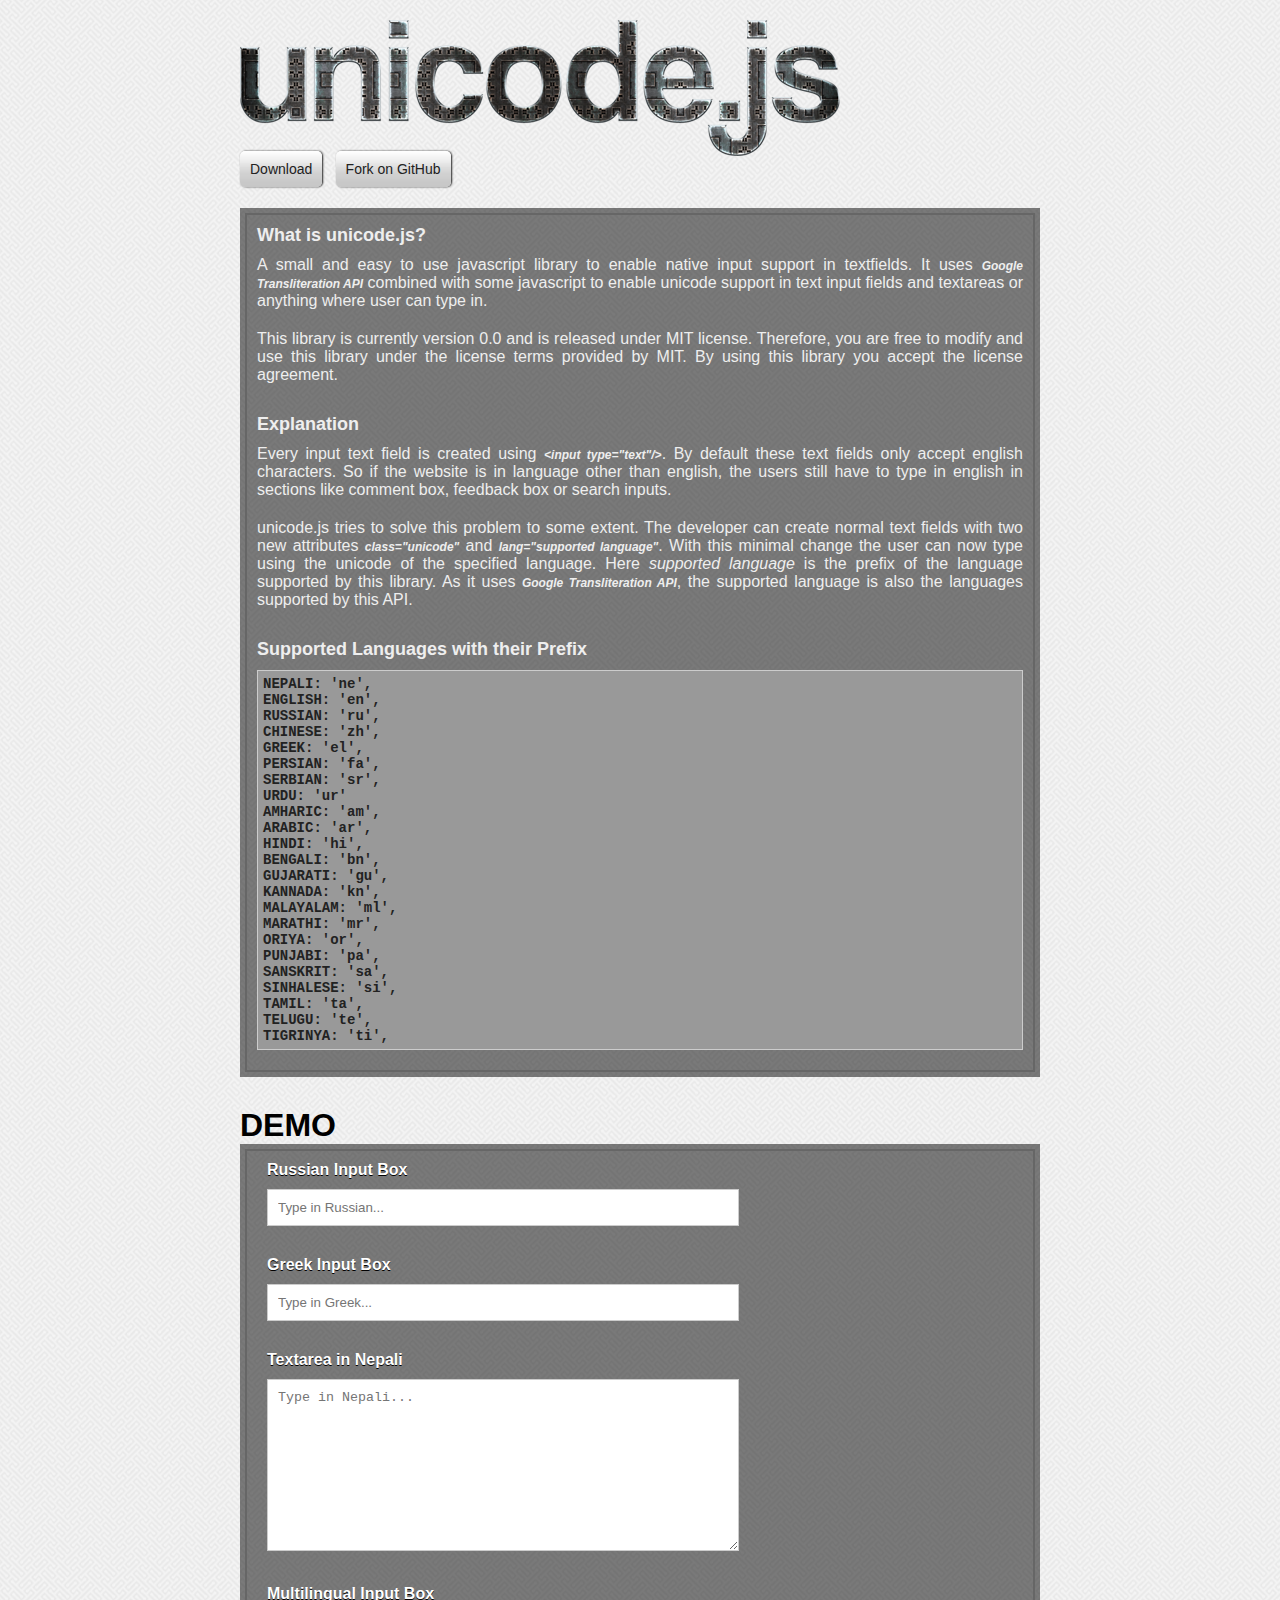
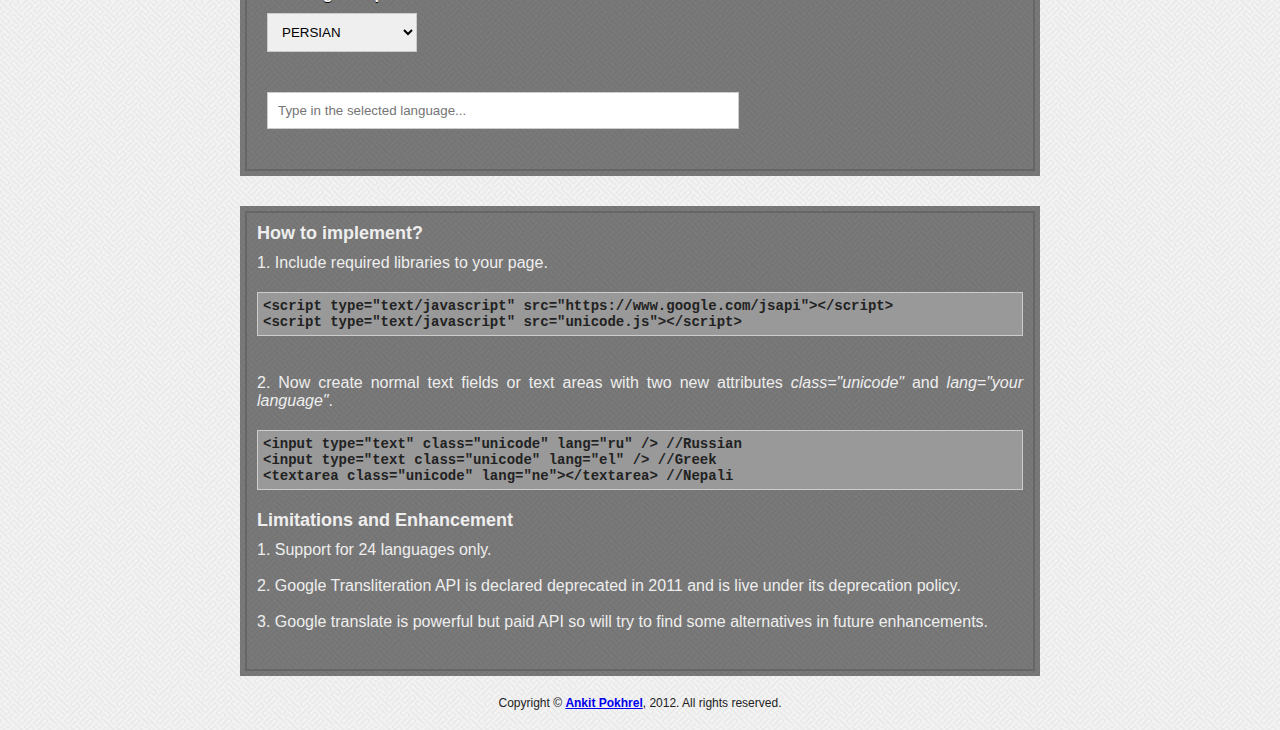
<file: index.html>
<!DOCTYPE html>
<html>
 <head>
  <title>Unicode.js</title> 
  <link rel="stylesheet" href="css/unicode.css" />
  <script src="http://ajax.googleapis.com/ajax/libs/jquery/1.8.3/jquery.min.js"></script>
  <script type="text/javascript" src="https://www.google.com/jsapi"></script>
  <script type="text/javascript" src="js/unicode.js"></script>
  <script type="text/javascript">
  $(function(){
    changeLanguage("dyn", "fa");
    $('#language').change(function(){	
	 lang = $(this).val();
	 var control = $('#dyn');
	 control.attr('lang', lang);
	 var id = control.attr('id');
	 changeLanguage(id, lang);
    });
   });
  </script>
 </head>
 <body>
  <div id="container">
   <img src="img/logo.png" alt="" />
   <div class="nav">
	<a href="https://github.com/ankitpokhrel/unicode.js/archive/master.zip" class="linkButton">Download</a> &nbsp;
	<a href="http://github.com/ankitpokhrel/unicode.js" class="linkButton" target="_blank">Fork on GitHub</a>
   </div>
   <div class="outerWrapper">
    <div class="innerWrapper">
	 <h2 style="margin-top: 0">What is unicode.js?</h2>
	 <p>
	   A small and easy to use javascript library to enable native input support in textfields. It uses <span class="highlight">Google Transliteration API</span>
	   combined with some javascript to enable unicode support in text input fields and textareas or anything where user can type in. 
	 </p>
	 <p>
	   This library is currently version 0.0 and is released under MIT license. Therefore, you are free to modify and use this library under 
	   the license terms provided by MIT. By using this library you accept the license agreement.
	 </p>
	 <h2>Explanation</h2>
	 <p>
	  Every input text field is created using <span class="highlight">&lt;input type="text"/&gt;</span>. By default these text fields only accept 
	  english characters. So if the website is in language other than english, the users still have to type in english in sections like comment box, 
	  feedback box or search inputs.
	 </p>
	 <p>
	  unicode.js tries to solve this problem to some extent. The developer can create normal text fields with two new attributes <span class="highlight">class="unicode"</span> 
	  and <span class="highlight">lang="supported language"</span>. With this minimal change the user can now type using the unicode of the specified language. Here <em>supported 
	  language</em> is the prefix of the language supported by this library. As it uses <span class="highlight">Google Transliteration API</span>, the supported language is also 
	  the languages supported by this API.
	 </p>
	 <h2>Supported Languages with their Prefix</h2>
	 <div class="htmlCode">
	    NEPALI: 'ne',<br/>
	    ENGLISH: 'en',<br/>
		RUSSIAN: 'ru',<br/>
		CHINESE: 'zh',<br/>				
		GREEK: 'el',<br/>
		PERSIAN: 'fa',<br/>
		SERBIAN: 'sr',<br/>
		URDU: 'ur'<br/>
		AMHARIC: 'am',<br/>
		ARABIC: 'ar',<br/>			
		HINDI: 'hi',<br/>
		BENGALI: 'bn',<br/>
		GUJARATI: 'gu',<br/>
		KANNADA: 'kn',<br/>
		MALAYALAM: 'ml',<br/>
		MARATHI: 'mr',<br/>		
		ORIYA: 'or',<br/>		
		PUNJABI: 'pa',<br/>		
		SANSKRIT: 'sa',<br/>
		SINHALESE: 'si',<br/>		
		TAMIL: 'ta',<br/>
		TELUGU: 'te',<br/>
		TIGRINYA: 'ti',<br/>		
	 </div>
    </div>	
   </div>
 
   <div class="heading"><h1>DEMO</h1></div>
   <div class="outerWrapper">    
    <div class="innerWrapper">
   <form method="post" action="unicode.html">
    <label for="russian">Russian Input Box</label><br/><input type="text" id="russian" class="unicode" lang="ru" placeholder="Type in Russian..." /><br/>
    <label>Greek Input Box</label><br/><input type="text" class="unicode" lang="el" placeholder="Type in Greek..." /><br/>
    <label>Textarea in Nepali</label><br/><textarea class="unicode" lang="sa" rows="10" cols="20" placeholder="Type in Nepali..." ></textarea><br/>	
	<label for="dyn">Multilingual Input Box</label><br/>
	<select id="language">	 
     <option value="am">AMHARIC</option>
     <option value="ar">ARABIC</option>
     <option value="bn">BENGALI</option>
     <option value="zh">CHINESE</option>
     <option value="el">GREEK</option>
     <option value="gu">GUJARATI</option>
	 <option value="hi">HINDI</option>
     <option value="kn">KANNADA</option>
     <option value="ml">MALAYALAM</option>
     <option value="mr">MARATHI</option>
     <option value="ne">NEPALI</option>
	 <option value="sa">SANSKRIT</option>
     <option value="or">ORIYA</option>	 
     <option value="fa" selected="selected">PERSIAN</option>
     <option value="pa">PUNJABI</option>
     <option value="ru">RUSSIAN</option>     
     <option value="si">SINHALESE</option>
     <option value="sr">SERBIAN</option>
     <option value="ta">TAMIL</option>
     <option value="te">TELUGU</option>
     <option value="ti">TIGRINYA</option>
     <option value="ur">URDU</option>
	</select><br/>
	<input type="text" id="dyn" lang="sa" placeholder="Type in the selected language..." /><br/>	
   </form>
   </div>
  </div>
  <div class="outerWrapper">
    <div class="innerWrapper">
	 <h2 style="margin-top: 0">How to implement?</h2>
	 <p>1. Include required libraries to your page.</p>
	  <div class="htmlCode">
	   &lt;script type="text/javascript" src="https://www.google.com/jsapi"&gt;&lt;/script&gt;<br/>
	   &lt;script type="text/javascript" src="unicode.js"&gt;&lt;/script&gt;
	  </div><br/>
	 
	  <p>2. Now create normal text fields or text areas with two new attributes <em>class="unicode"</em> and <em>lang="your language"</em>.</p>
	  <div class="htmlCode">
	   &lt;input type="text" class="unicode" lang="ru" /&gt; //Russian<br/>
	   &lt;input type="text class="unicode" lang="el" /&gt; //Greek<br/>
	   &lt;textarea class="unicode" lang="ne"&gt;&lt;/textarea&gt; //Nepali
	  </div>
	 	
	 <h2>Limitations and Enhancement</h2>
	 <p>
	  1. Support for 24 languages only.<br/><br/>
	  2. Google Transliteration API is declared deprecated in 2011 and is live under its deprecation policy.<br/><br/>
	  3. Google translate is powerful but paid API so will try to find some alternatives in future enhancements.<br/><br/>
	 </p>
    </div>
   </div>
   
   <div id="copyright">Copyright &copy; <a href="http://ankitpokhrel.com.np"><strong>Ankit Pokhrel</strong></a>, 2012. All rights reserved.</div>
   </div>
 </body>
</html>
</file>
<file: css/unicode.css>
*{
  margin: 0;
  padding: 0;
}

body{
  background: #fff url(../img/bg.png) repeat;
  font-family: arial;
  color: #eee;
}

h2{
  font-size: 18px;
  margin-top: 20px;
}

p{
 padding: 10px 0;
 text-align: justify;
}

label{
  color: #FFF;
  font-weight: bold;
  margin-left: 10px;
  text-shadow: 0 1px 0 #000;
}

#container{
  width: 800px;
  margin: 20px auto;
}

.outerWrapper{
  margin-top: 30px;
  padding: 5px;
  background: rgba(0, 0, 0, 0.5);  
}

.innerWrapper{  
  border: 2px solid #666;
  padding: 10px;
}

input[type=text], input[type=submit], select, textarea{
  padding: 10px;
  width: 450px;
  border: 1px solid #ccc;
  margin: 10px 10px;
  margin-bottom: 30px;
}

select{
 width: 150px;
}

input[type=submit], .linkButton{
  width: 100px;
  border-radius: 5px;
  box-shadow: 1px 0px 2px 0 #222;
  background: url(../img/button.jpg) repeat-x;
}

input[type=submit]:hover, .linkButton:hover{
  background: url(../img/buttonHover.jpg) repeat-x;
  cursor: pointer;
}

.linkButton{
  padding: 10px;
  font-size: 14px;
}

a.linkButton{
  text-decoration: none;
  color: #222;
}

.htmlCode{ 
 background: none repeat scroll 0 0 #999999;
 border: 1px solid #CCCCCC;
 color: #222222;
 font-family: courier new;
 padding: 5px;
 text-align: left;
 font-size: 14px;
 font-weight: bold;
 margin: 10px 0;
}

.highlight{
 font-style: italic;
 font-weight: bold;
 font-size: 12px;
}

#copyright{
  margin: 20px 0;
  text-align: center;
  color: #222;
  font-size: 12px;  
}

.heading{
  position: relative;
  top: 30px;
  color: #000;
}
</file>
